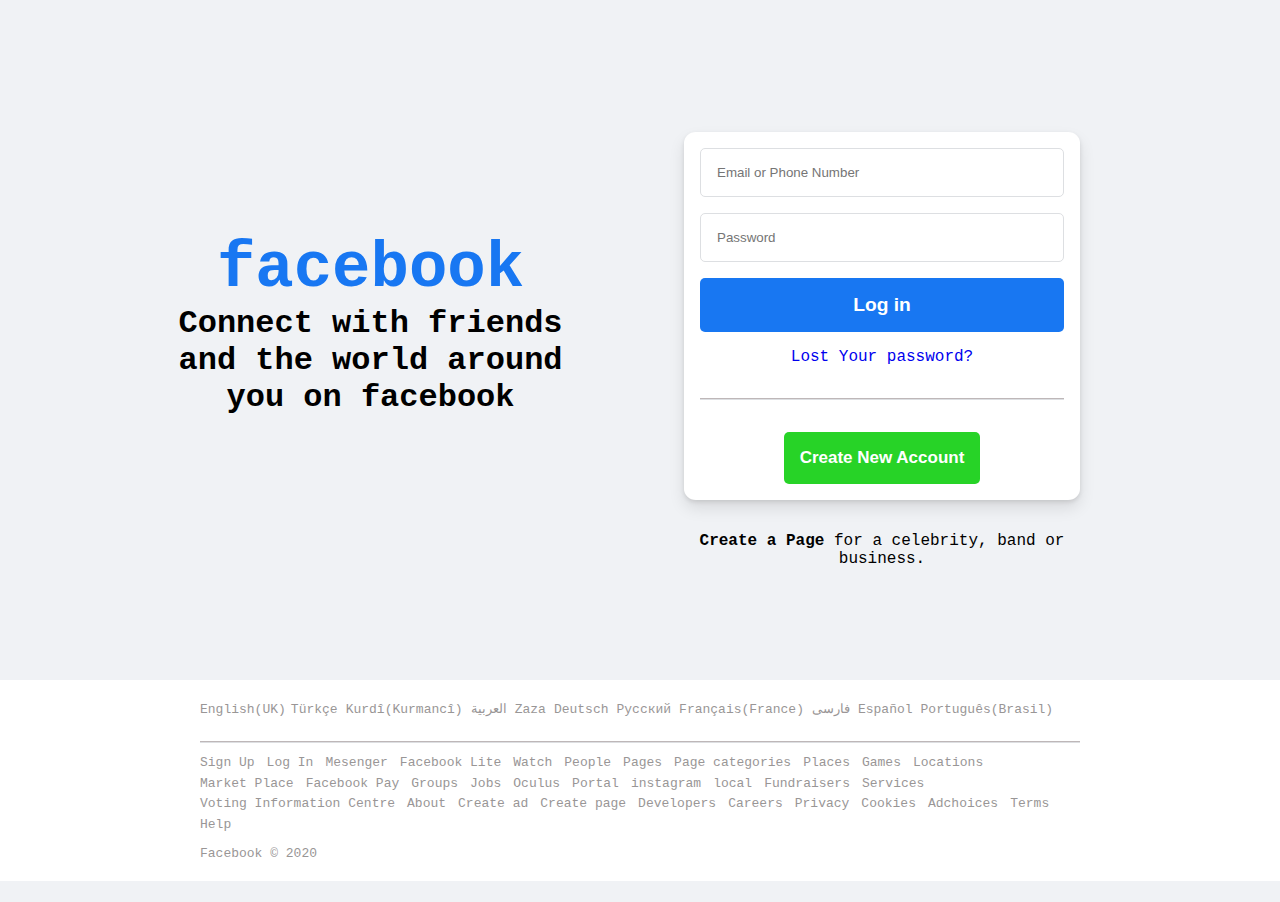
<file: facebook clone/index.html>
<!DOCTYPE html>
<html lang="en">
<head>
    <meta charset="UTF-8">
    <meta name="viewport" content="width=device-width, initial-scale=1.0">
    <link rel="stylesheet" href="style.css">
    <title>facebook-clone-login</title>
</head>
<body>
    <section class="login-page-body">
        <div class="container container-grid">
            <div class="landing-text">
                <h1>facebook</h1>
                <h6>Connect with friends and the world around you on facebook</h6>
            </div>



            <div class="login-div" >
           <div class="login-form">

            <form action="home.html">
                <input type="email" name="name" value="" id="name" placeholder="Email or Phone Number" required>
                <input type="password" name="Password" value="" id="Password" placeholder="Password" required>
                <input type="submit" name="create" value="Log in">
                <a href="#">Lost Your password?</a>
                <hr>
                <button>Create New Account</button>
            </form>
            
           </div>
           <h4 style="font-weight: 300; margin-top: 2rem;"><span style="font-weight: 700;"><a href="#" class="create">Create a Page</a></span> for a celebrity, band or business.</h4>
        </div>
        </div>
    </section>


    <section >

        <div class="footer">
            <div class="container">
            <div class="main-footer">
                
                <ul class="first-list" >
                    <span style="margin-right: 5px;">English(UK)</span>
                    <li>Türkçe</li>
                    <li>Kurdî(Kurmancî)</li>
                    <li>العربية</li>
                    <li>Zaza</li>
                    <li>Deutsch</li>
                    <li>Русский</li>
                    <li>Français(France)</li>
                    <li>فارسی</li>
                    <li>Español</li>
                    <li>Português(Brasil)</li>
                </ul>
                <hr>

                <ul class="second-list">
                    <li>Sign Up</li>
                    <li>Log In</li>
                    <li>Mesenger</li>
                    <li>Facebook Lite</li>
                    <li>Watch</li>
                    <li>People</li>
                    <li>Pages</li>
                    <li>Page categories</li>
                    <li>Places</li>
                    <li>Games</li>
                    <li>Locations</li>
                    <li>Market Place</li>
                    <li>Facebook Pay</li>
                    <li>Groups</li>
                    <li>Jobs</li>
                    <li>Oculus</li>
                    <li>Portal</li>
                    <li>instagram</li>
                    <li>local</li>
                    <li>Fundraisers</li>
                    <li>Services</li>
                    <li>Voting Information Centre</li>
                    <li>About</li>
                    <li>Create ad</li>
                    <li>Create page</li>
                    <li>Developers</li>
                    <li>Careers</li>
                    <li>Privacy</li>
                    <li>Cookies</li>
                    <li>Adchoices</li>
                    <li>Terms</li>
                    <li>Help</li>
                    
                </ul>

                <div class="copyright">
                   <span>Facebook &copy; 2020</span> 
                </div>
            </div>
        </div>
    </div>

    </section>
</body>
</html>
</file>
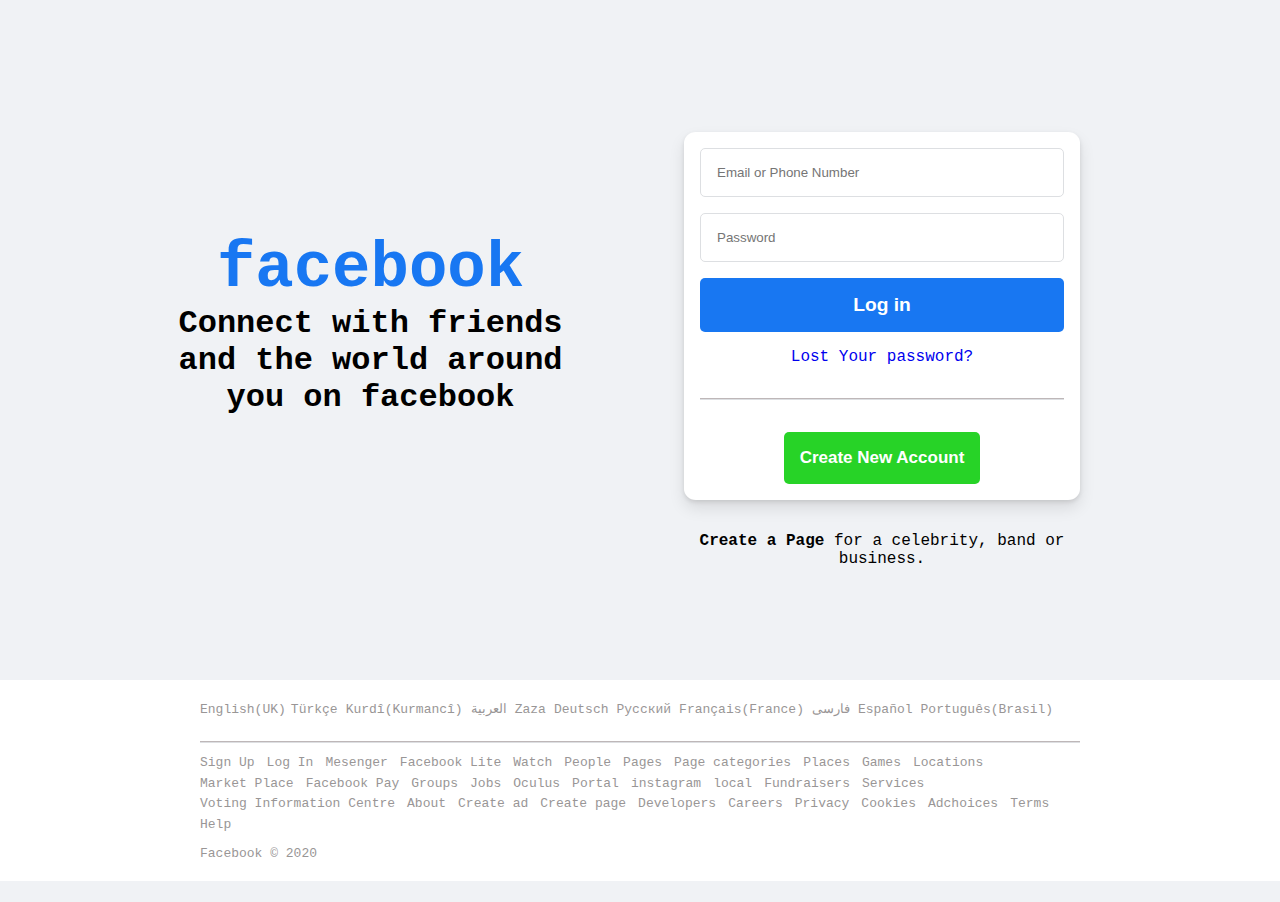
<file: facebook clone/login.html>
<!DOCTYPE html>
<html lang="en">
<head>
    <meta charset="UTF-8">
    <meta name="viewport" content="width=device-width, initial-scale=1.0">
    <link rel="stylesheet" href="style.css">
    <title>facebook-clone-login</title>
</head>
<body>
    <section class="login-page-body">
        <div class="container container-grid">
            <div class="landing-text">
                <h1>facebook</h1>
                <h6>Connect with friends and the world around you on facebook</h6>
            </div>



            <div style="width: 396px;">
           <div class="login-form">

            <form action="home.html">
                <input type="email" name="name" value="" id="name" placeholder="Email or Phone Number" required>
                <input type="password" name="Password" value="" id="Password" placeholder="Password" required>
                <input type="submit" name="create" value="Log in">
                <a href="#">Lost Your password?</a>
                <hr>
                <button>Create New Account</button>
            </form>
            
           </div>
           <h4 style="font-weight: 300; margin-top: 2rem;"><span style="font-weight: 700;"><a href="#" class="create">Create a Page</a></span> for a celebrity, band or business.</h4>
        </div>
        </div>
    </section>


    <section >

        <div class="footer">
            <div class="container">
            <div class="main-footer">
                
                <ul class="first-list" >
                    <span style="margin-right: 5px;">English(UK)</span>
                    <li>Türkçe</li>
                    <li>Kurdî(Kurmancî)</li>
                    <li>العربية</li>
                    <li>Zaza</li>
                    <li>Deutsch</li>
                    <li>Русский</li>
                    <li>Français(France)</li>
                    <li>فارسی</li>
                    <li>Español</li>
                    <li>Português(Brasil)</li>
                </ul>
                <hr>

                <ul class="second-list">
                    <li>Sign Up</li>
                    <li>Log In</li>
                    <li>Mesenger</li>
                    <li>Facebook Lite</li>
                    <li>Watch</li>
                    <li>People</li>
                    <li>Pages</li>
                    <li>Page categories</li>
                    <li>Places</li>
                    <li>Games</li>
                    <li>Locations</li>
                    <li>Market Place</li>
                    <li>Facebook Pay</li>
                    <li>Groups</li>
                    <li>Jobs</li>
                    <li>Oculus</li>
                    <li>Portal</li>
                    <li>instagram</li>
                    <li>local</li>
                    <li>Fundraisers</li>
                    <li>Services</li>
                    <li>Voting Information Centre</li>
                    <li>About</li>
                    <li>Create ad</li>
                    <li>Create page</li>
                    <li>Developers</li>
                    <li>Careers</li>
                    <li>Privacy</li>
                    <li>Cookies</li>
                    <li>Adchoices</li>
                    <li>Terms</li>
                    <li>Help</li>
                    
                </ul>

                <div class="copyright">
                   <span>Facebook &copy; 2020</span> 
                </div>
            </div>
        </div>
    </div>

    </section>
</body>
</html>
</file>
<file: facebook clone/style.css>
/*START GLOBAL*/
*{
    padding: 0;
    margin: 0;
    box-sizing: border-box;
}

body{
    background-color:#f0f2f5;
    font-family: 'Courier New', Courier, monospace;
}

hr{
     margin-top: 20px; 
     border: none;
     background-color: #beb7b8;
    padding: 0.5px;
}

/*END GLOBAL*/


/*START LOGIN PAGE*/
.login-page-body{
    background-color: #f0f2f5;
    width: 100%;
    align-items: center;
    align-content: center;
    text-align: center;
    margin-top:100px ;
    margin-bottom: 112px;
}
.container{
   margin-left: 200px;
   margin-right: 200px;
   
}

.container-grid{
    display: grid;
    grid-template-columns: repeat(auto-fit, minmax(20rem, 1fr));
    grid-column-gap: 10%;
    align-items: center;
    justify-content: center;
    justify-items: center;
    
}
.landing-text{
    width: 500px;
    padding-right: 55px;
}

.landing-text > h1{
    color: #1877f2;
    font-size: 4rem;
    font-weight:700;
    margin-top: -20px;
   
}
.landing-text > h6{
    font-size: 2rem;
    font-weight: 600;
}
.login-div{
    width: 396px;
}

.login-form{
    background-color: white;
    border-radius: 3%;
    padding: 1rem;
    text-align: center;
    margin-top: 2rem;
    box-shadow: 0 2px 4px rgba(0, 0, 0, .1), 0 8px 16px rgba(0, 0, 0, .1);
    width: 396px;
    align-self: flex-end;
}
input{
    width: 100%;
    padding: 1rem;
    border-radius: 5px;
    margin-bottom: 1rem;
    border: 1px solid #dddfe2;
    outline-color:#26aceb ;
    
    
    
}
input[type="submit"]{
    background-color: #1877f2;
    color: white;
    font-size: 1.2rem;
    font-weight: 600;
    border: none;
}

input[type="submit"]:hover{
    background-color: #1b6cd6;
    cursor: pointer;
}

form > a{
    text-decoration: none;
    
}

form > a:hover{
    text-decoration:underline;
}

form > button{
    margin-top: 2rem;
    padding: 1rem;
    border-radius: 5px;
    border: none;
    background-color: rgb(39, 211, 39);
    color: white;
    font-size: 17px;
    font-weight: 700;
}

form > button:hover{
        cursor: pointer;
        background-color: rgb(25, 180, 63);
}
form > hr{
    margin-top: 2rem;
    border:none ;
    border-bottom: 1px solid  #dddfe2;
}
.create{
    text-decoration: none;
    color: black;
}
.create:hover{
    text-decoration: underline;
}
.first-list{
    display: flex;
    flex-wrap: wrap;
    font-weight: 50;
    color: #999696;
    font-size: 13px;
    margin-bottom: 10px;
    line-height: 1.3rem;
}
.first-list > li{
    list-style: none;
    margin-right:8px;
}
.first-list > li:hover{
    text-decoration: underline;
}

.second-list{
text-decoration: none;
display:flex;
flex-wrap: wrap;
color:#999696 ;
margin-right:15px ;
font-size: 13px;
line-height: 1.3rem;
margin-top: 10px;

}
.second-list > li{
    list-style: none;
    margin-right:12px;
}

.second-list > li:hover{
    text-decoration: underline;
}
.footer{
    background-color: white;
    padding-top: 20px;
    margin-top: 7rem;
    padding-bottom: 20px;
   
}
.main-footer > hr{
    border: none;
    border-bottom: 1px solid  #dddfe2;
}
.copyright{
    margin-top: 10px;
    font-size: 13px;
    color: #999696;
}

@media screen and (max-width:1200px){
  
    .container{
        margin-left: 50px;
        margin-right: 50px;
    }

     .login-page-body{
        margin-top:50px ;
        margin-bottom: 100px;
    }
}
@media screen and (max-width:900px){
    .landing-text > h6{
        font-size: 1.5rem;
        font-weight: 500;
        
    }

    .landing-text{
        width: 300px;
        padding-right: 0;
    }
    
}



/*END LOGIN PAGE*/












                                        /*STARTING OF PROFILE PAGE*/


                                        /*STATTING OF HEADER*/

                                    header {
                                        display: grid;
                                        grid-template-columns:1fr 2fr 1fr;
                                        grid-template-rows: 50px;
                                        background-color: white;
                                    }

                                    header > div{
                                        padding: 10px;
                                    }

                                    

                                    /* STARTING OF SEARCH BAR */
                                    .search{
                                        display: flex;
                                        align-items: center;
                                        justify-content: center;
                                    }
                                    .logo{
                                        height: 40px;
                                        margin-right: 10px;
                                    }
                                    .search > .input-icon > input{
                                        background-color: whitesmoke;
                                        height: 30px;
                                        border-radius: 50px;
                                        margin-top: 15px;
                                        border: none;
                                        width: 100%;
                                        padding-left: 30px;
                                    }
                                    .search > .input-icon > input:focus{
                                        outline: none;
                                    }
                                    .input-icon > i{
                                        margin-top: 23px;
                                        position: absolute;
                                        color: rgb(151, 143, 143);
                                        margin-left: 7px;
                                    }

                                     /* ENDING OF SEARCH BAR */



                                     /*STARTING OF SECTIONS */
                                     .profile{
                                         display: none;
                                     }
                                     .sections{
                                        
                                         margin-right: 5px;
                                         margin-left: 5px;
                                      
                                         display: flex;
                                         justify-content: space-between;
                                     }
                                        .sections > a > img{
                                            height: 25px;
                                            
                                             
                                        }
                                        .sections > a{
                                            padding-right: 10px;
                                            padding-left: 20px;
                                            padding-bottom: 40px;
                                            
                                            
                                        }
                                        .sections > a:active{
                                            border-bottom: 3px solid #1877f2;
                                        }
                                        .home{
                                            border-bottom: 3px solid #1877f2;
                                        }

                                       /*ENDING OF SECTIONS */


                                        /*STARTING OF ICON */
                                       

                                        .icon2 > a >i{
                                            color: black;
                                            padding: 10px;
                                            height: 35px;
                                            width: 35px;
                                            align-content: center;
                                            text-align: center;
                                            align-items: center;
                                            justify-content: center;
                                            border-radius: 40px;
                                            background-color: rgb(235, 226, 226);
                                           
                                        }
                                        .icon{
                                            display: flex;
                                            flex-wrap: wrap;
                                            display: none;
                                        }
                                       
                                       

                                        /*ENDING OF ICON */

                                        /*ENDING OF HEADER*/




 .main-body{
    display: grid;
    grid-template-columns: 2fr ;
    grid-template-rows: auto;
    
 }
 .body1-icon{
     text-align: center;
     align-items: center; 
     display: flex;
      margin-right: 20px;
      margin-bottom: 20px;
 }
 .body1-icon img{
    height: 40px; 
    border-radius: 50%;
    width: 40px;
 }
 .body1-inner{
   padding-left: 20px;
   padding-top: 20px;
 }

 .body1{
    overflow-y: scroll;
    height: 100vh;
    width: auto;
    display: none;

 }
 .body1::-webkit-scrollba{
    display: none;
 }

 .body2{
  overflow-y: scroll;
  height: 100vh;
  width: auto;
  scroll-behavior: smooth;
  
  
 }

 .body2::-webkit-scrollbar{
     display: none;
 }


 .content-center{
     padding-top: 30px;
     justify-content: center;
     align-items: center;
 }
 .pic > div{
     height: 155px;
     width: 85px;
     border-radius: 10px;
 }

 .col{
     height: 100%;
     width: 85px;
     text-align: center;
     background-color: rgba(0, 0, 0, 0.438);
     border-radius: 10px;
     z-index: 0;
     color: white;
 }
 
 .pic{
     display: grid;
    grid-template-columns: repeat(6,93px);
    column-gap: 0;
    width: 600px;
    align-items: center;
    overflow-x: scroll;
 }
 
 .pic-parent{
     height: 190px;
    margin-left: 20px;
    
    display: flex;
    width: 100%;
    padding: 10px;
   justify-content: center;
   align-items: center;
   
  
 }
 .pic::-webkit-scrollbar{
   display: none;
}

 .pic1{
background-image: url("https://picsum.photos/id/137/110/200");
box-shadow: 0 2px 4px rgba(0, 0, 0, .1), 0 8px 16px rgba(0, 0, 0, .1);
 }
 
 .pic2{
     background-image: url("https://picsum.photos/id/247/110/200");
     box-shadow: 0 2px 4px rgba(0, 0, 0, .1), 0 8px 16px rgba(0, 0, 0, .1);
     z-index: 0;
     
 }
 

 .pic3{
     background-image: url("https://picsum.photos/id/522/110/200");
     box-shadow: 0 2px 4px rgba(0, 0, 0, .1), 0 8px 16px rgba(0, 0, 0, .1);
     z-index: 0;
 }
 

 .pic4{
     background-image: url("https://picsum.photos/id/231/110/200");
   box-shadow: 0 2px 4px rgba(0, 0, 0, .1), 0 8px 16px rgba(0, 0, 0, .1);
   z-index: 0;
 }
 
 .pic5{
     background-image: url("https://picsum.photos/id/537/110/200");
      box-shadow: 0 2px 4px rgba(0, 0, 0, .1), 0 8px 16px rgba(0, 0, 0, .1);
      z-index: 0;
     
      
 }

 .pic6{
    background-image: url("https://picsum.photos/id/537/110/200");
     box-shadow: 0 2px 4px rgba(0, 0, 0, .1), 0 8px 16px rgba(0, 0, 0, .1);
     z-index: 0;
     
}

 
 .col > img{
    height: 40px;
    border-radius: 48%;
    border: 4px solid #1877f2;
    margin-left: -15px;
    margin-top: 10px;
 }
 .hname{
     margin-top:70px;
 }
 .story{
     display: flex;
     flex-direction: column;
     height: 70px;
     width: 100%;
     background-color: white;
     margin-top: 87px;
     border-bottom-left-radius: 10px;
     border-bottom-right-radius: 10px;
     text-align: center;
     font-size: 1rem;
     justify-content: center;
     align-items: center;
 }

 .story > img{
     border-radius: 50%;
     margin-top: -30px;
     border: 4px solid white;
     z-index: 5;
 }
 .password{
     height: 270px;
     width: 100%;
     margin-top: 20px;
     padding: 10px;
    display: flex;
    justify-content: center;
 }
 .pass{
     height: 300px;
     width: 600px;
     background-color: white;
     border-radius: 10px;
     
 }

 .pass{
     box-shadow: 0 2px 4px rgba(0, 0, 0, .1), 0 8px 16px rgba(0, 0, 0, .1);
    padding: 20px;
    grid-gap: 10px;
	display: grid;
	grid-template-columns: repeat(4,);
	grid-auto-rows: minmax(auto,auto);
	max-width: 100%;
	margin: 0 auto;
  grid-template-areas:
        "f-logo c-logo c-logo cancel"
        "textp textp textp textp"
        "ok ok not-now not-now"
  ;

 }
 
 .f-logo{
     grid-area: f-logo;
 
 }
 .c-logo{
     padding-top: 30px;
    display: grid;
    justify-content: center;
     grid-area: c-logo;
 }
 .cancel{
     display: grid;
     justify-content: end;
     grid-area: cancel;
 
 }
 .textp{
     grid-area: textp;
 }
 .ok{
     padding-top:10px;
     text-align: center;
     border-radius: 10px;
     height: 40px;
     grid-area: ok;
     background-color: rgba(26, 196, 238, 0.13);
     color: #26aceb;
 }
 .ok:hover{
    background-color: rgba(19, 157, 236, 0.5);
 }
 .not-now{
    padding-top:10px;
     text-align: center;
     border-radius: 10px;
     height: 40px;
     grid-area: not-now;
     background-color: rgba(228, 221, 221, 0.712);
 }
 .not-now:hover{
     background-color: rgba(165, 161, 161, 0.747); ;
 }
 .main-sub{
     margin-top: 60px;
     display: flex;
     justify-content: center;
     height: 155px;
     width: 100%;
 }
 .sub-menu{
      box-shadow: 0 2px 4px rgba(0, 0, 0, .1), 0 8px 16px rgba(0, 0, 0, .1);
     border-radius: 10px;
     width: 600px;
     background-color: white;
     padding: 20px;
 }
 .search2{
     display: flex;
 }
 .search2 > img{
     border-radius: 50%;
     height: 50px;
     width: 50px;
 }
 .search2 > input{
     border-radius: 30px;
     border: none;
    background-color: rgba(242, 239, 239, 0.905);
     cursor: pointer;
 }
 .search2 > input:focus{
     outline: none;
 }
 .main-menu{
     margin-top: 20px;
    width: 100%;
    display: grid;
    grid-template-columns: repeat(3,1fr);
 }
 .main-menu > div{
     justify-content: center;
     display: flex;
      margin-left: 5px;
    height: 30px;
 }
 .main-menu > div >span{
     margin-left: 10px;
     margin-top: 5px;
 } 
 
 .post1{
      box-shadow: 0 2px 4px rgba(0, 0, 0, .1), 0 8px 16px rgba(0, 0, 0, .1);
     border-radius: 10px;
     width: 600px;
     background-color: white;
 }
.main-post{
     margin-top: 20px;
     display: flex;
     justify-content: center;
     
     width: 100%;
     margin-bottom: 100px;
}
.post1 > div >span >img{
    height: 40px;
    border-radius: 50%;
}
.post-header{
    padding: 10px;
    display: flex;
    justify-content:space-between;
}
.img-post{
    height: 500px;
    width: 100%;
    background-image: url("a1-background.jpg");
    background-size: cover;
    background-repeat: no-repeat;
}
.reaction-main{
padding-left: 5px;
padding-right: 5px;
padding-top: 10px;
}
.reaction{
    display: flex;
    justify-content: space-between;
    margin-bottom: 10px;
    
    
}
.reaction-button{
    display: flex;
    justify-content: space-evenly;
}
.reaction-button > span{
    padding-top: 10px;
    margin-top: 5px;
    height: 30px;
    width: 100px;
    display: flex;
    justify-content:center;
}
.reaction-button > span >i{
    margin-right: 10px;
}

 

 
     

 .body3-inner{
     width: 300px;
 }
 .body3{
    padding-left: 50px;
    padding-top: 20px;
    scroll-behavior: smooth;
    overflow-y: scroll;
    height: 100vh;
    overflow-x: hidden;
    display: none;
  
 }
 .body3::-webkit-scrollbar{
    display: none;
 }
 .friend-request{
     height: 150px;
     width: 300px;
     background-color: white;
     padding: 20px;
     border-radius: 10px;
     box-shadow: 0 2px 4px rgba(0, 0, 0, .1), 0 8px 16px rgba(0, 0, 0, .1);
    

 }


 .req1{
     display: flex;
     justify-content:space-between;
    margin-top: -5px;
     align-items: center;
 }
 .reqs1 h5{
        font-size: 18px;
 }
 .reqs1{
     display: flex;
      align-items: center;
 }
 .reqs1 img{
     height: 30px;
     margin-right: 5px;
 }

 .req2{
   margin-top: 10px;
     display: flex;
 }
 .req2 > img{
        height: 55px;
        border-radius: 50%;
        margin-right: 10px;
 }
 .req3{
   width: 200px;
 }
 .img-2{
    display: flex;
 }
 .img-2 img{
     height: 25px;
     border-radius: 50%;
     
 }
 .img-2a{
    border: 3px solid white;
    z-index: 20;
    position: relative;
 }
 .img-2b{
     margin-left: -10px;
     z-index: 0;
     border: 3px solid white;
 }
 .req-btn1{
    height: 30px;
    width: 90px;
    margin-right: 5px;
    border-radius: 7px;
    border: none;
    background:rgb(28, 116, 248);
    color: white;
    font-weight: 700;
    cursor: pointer;
 }

 .req-btn1:hover{
     background-color: #1b6cd6;
 }

 .req-btn2{
    height: 30px;
    width: 90px;
    border-radius: 7px;
    border: none;
    background: #dfd9d9;
    font-weight: 700;
    cursor: pointer;
 }
 .req-btn2:hover{
     background-color: #adadad;
 }


 .sponsored{
     margin-top: 20px;
 }
 .spon-img{
     display: flex;
     align-items: center;
     margin-top: 20px;
 }
 .spon-img img{
     height: 150px;
     border-radius: 10px;
     width: 150px;
 }
 .spon-img span{
     margin-left: 15px;
     line-height: 25px;
 }
 .con-head{
     display: flex;
     align-items: center;
     justify-content:space-between ;
     margin-top: 10px;
 }
 .con-head i{
     margin-left: 20px;
     color: gray;
 }
 .con-head img{
     height: 35px;
 }
 .con-span{
     display: flex;
     align-items: center;
 }
 .con-name{
     display: flex;
     align-items: center;
     margin-top: 10px;
 }
 .con-name img{
     height: 40px;
     border-radius: 50%;
 }
 .con-name h5{
     margin-left: 10px;
 }
 .con-name .con-name-spa{
     display: flex;
     align-items: center;
 }
 .online{
     height: 10px;
     width: 10px;
     background-color: rgb(21, 248, 40);
     border-radius: 50%;
     position: relative;
     margin-top: 30px;
     border: 2px solid white;
     margin-left: -8px;
 }

 @media screen and (min-width:900px){
    .sections{
        margin-left: 100px;
        margin-right: 100px;
    }
    .body1{
       display: grid;
    }
    .body3{
        display: none;
    }
    .main-body{
        display: grid;
        grid-template-columns: 1fr 2fr;
        grid-template-rows: auto;
    }
.profile{
    display: contents;
}
    .icon{
        display: contents;
    }
    .icon2{
        display: none;
    }

    .sections > a{
        padding-right: 30px;
        padding-left: 40px;
        padding-bottom: 40px;
        
        
    }
    .reaction-main{
        padding-left: 20px;
        padding-right: 20px;
        padding-top: 10px;
        }

       

    }

    @media screen and (min-width:1100px){

        .main-body{
            display: grid;
            grid-template-columns: 1fr 2fr 1fr;
            grid-template-rows: auto;
        }

        .body3{
            display: grid;
        }
        .icon{
            display: flex;
        }
      .icon2{
          display: contents;
      }

    }


    
 @media screen and (max-width:900px){
    .login-form{
        width: 300px;
    }
    .login-div{
        width: 300px;
    }
 }
</file>
